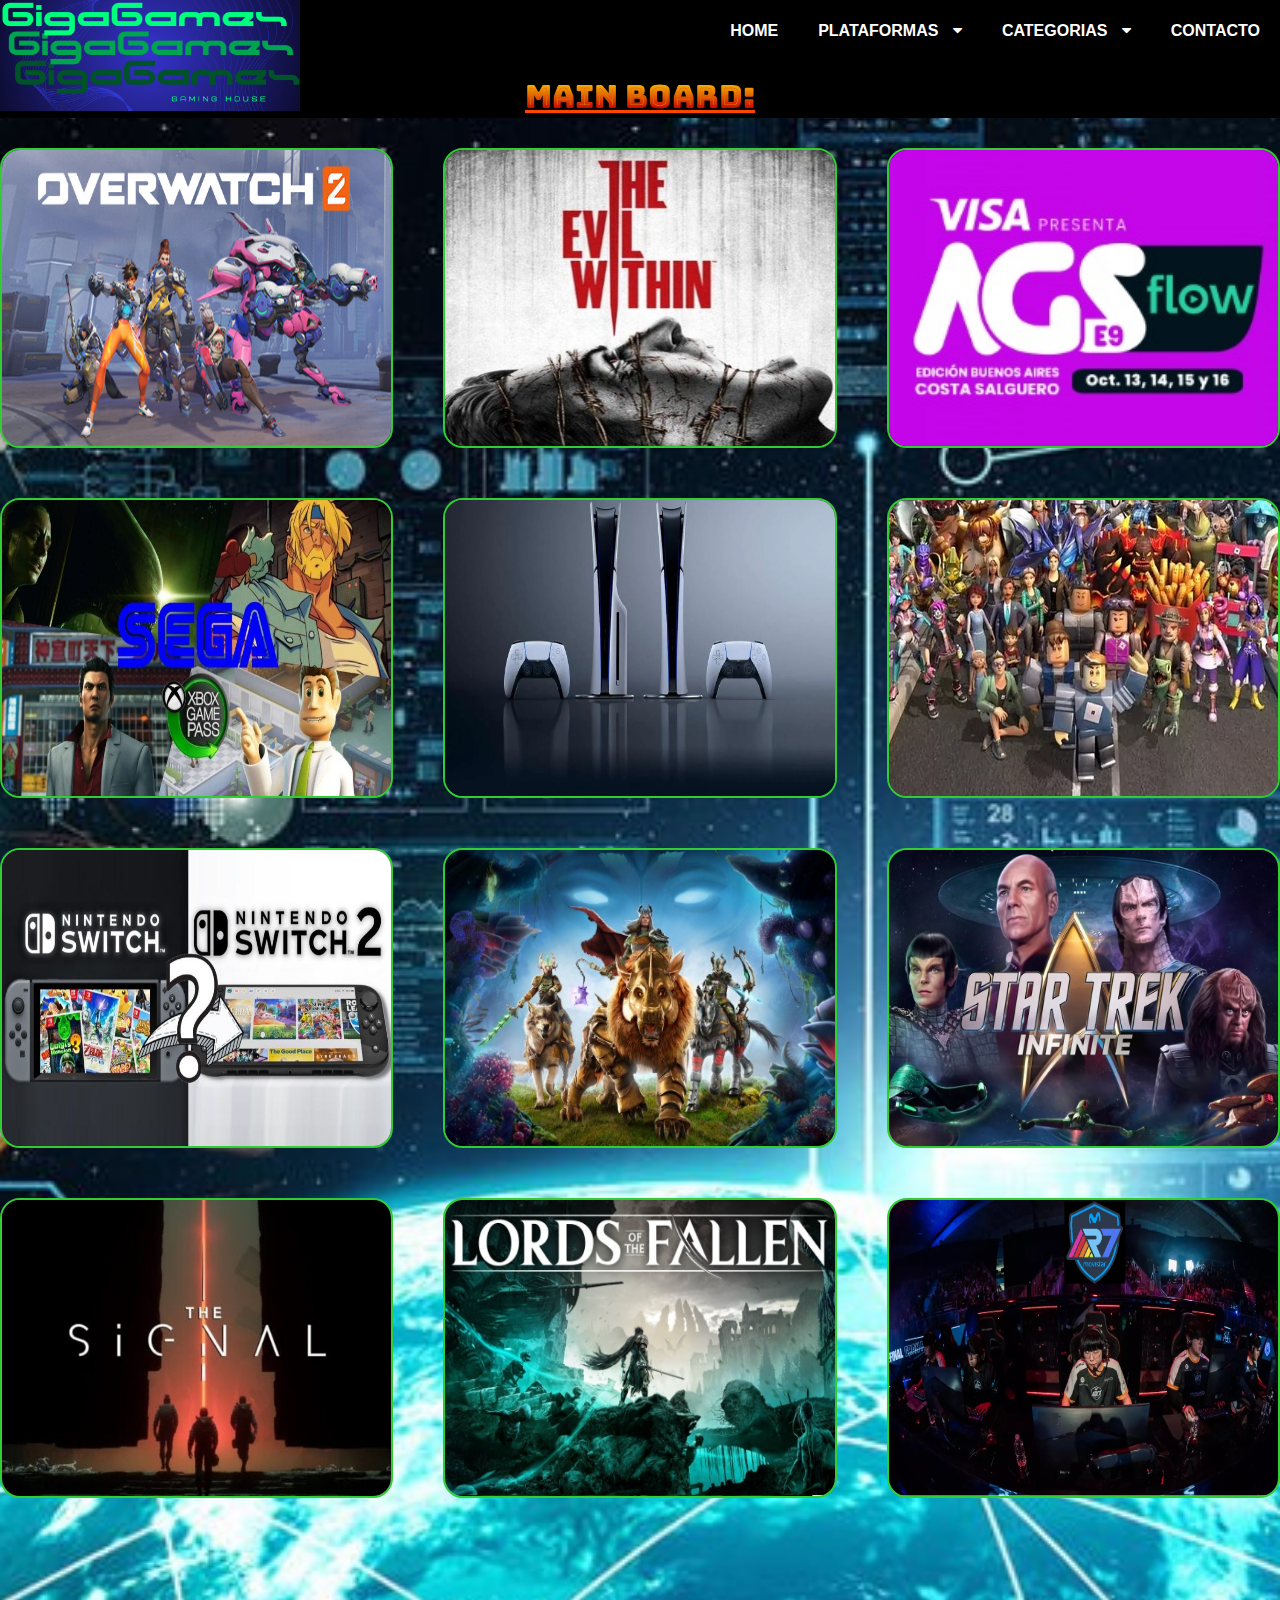
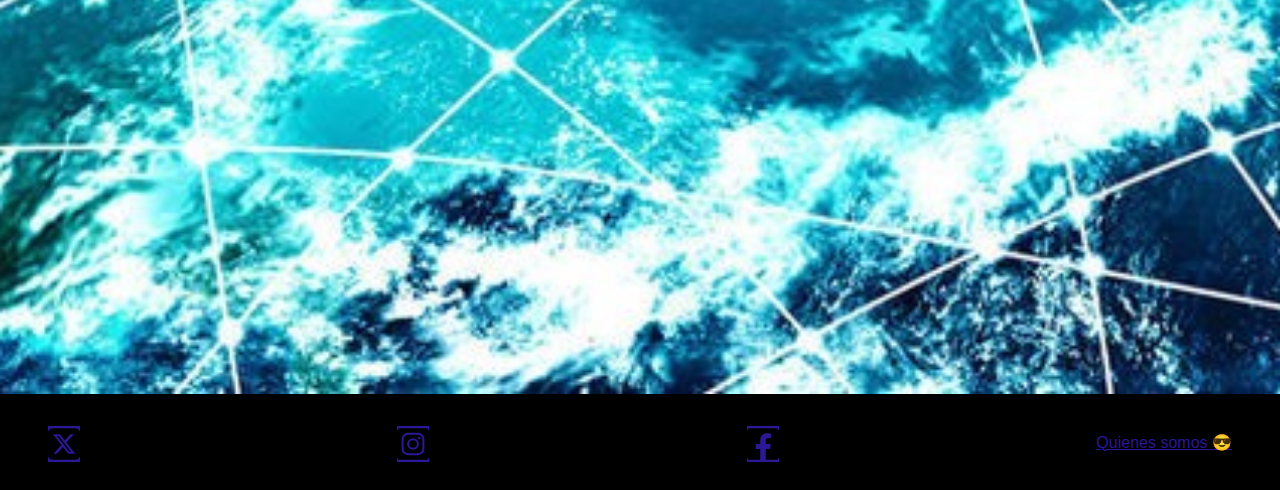
<file: index.html>
<!DOCTYPE html>
<html lang="en">

<head>
    <meta charset="UTF-8">
    <meta name="viewport" content="width=device-width, initial-scale=1.0">
    <link rel="icon" href="./asset4/media/icons/GGicon2.ico" type="image/x-icon" />
    <title> GigaGames </title>
    <link href="https://maxcdn.bootstrapcdn.com/font-awesome/4.5.0/css/font-awesome.min.css" rel="stylesheet">
    <link rel="stylesheet" href="./asset4/css/style4.css">
    <link rel="stylesheet" href="./asset4/css/menu4.css">
    <link rel="stylesheet" href="./asset4/css/mainboard4.css">
    <link rel="preconnect" href="https://fonts.googleapis.com">
    <link rel="preconnect" href="https://fonts.gstatic.com" crossorigin>
    <link href="https://fonts.googleapis.com/css2?family=Bungee+Spice&display=swap" rel="stylesheet">
    
</head>

<body>
    
    <header>
        <input type="checkbox" id="btn-menu" />
        <label for="btn-menu"><i class="fa fa-bars"></i></label>
        <nav class="menu">
            <ul>
                <li><a href="./index.html">HOME</a></li>
                <li class="submenu"><a href="#">PLATAFORMAS <i class="fa fa-caret-down"></i></a>
                    <ul>
                        <li><a href="#">PS4 / PS5</a></li>
                        <li><a href="#">NINTENDO</a></li>
                        <li><a href="#">X-BOX</a></li>
                        <li><a href="#">PC</a></li>
                    </ul>
                </li>
                <li class="submenu"><a href="#">CATEGORIAS <i class="fa fa-caret-down"></i></a>
                    <ul>
                        <li><a href="#">SHOOTER</a></li>
                        <li><a href="#">ESTRATEGIA</a></li>
                        <li><a href="#">MUNDO ABIERTO</a></li>
                        <li><a href="#">RPG</a></li>
                    </ul>
                </li>
                <li><a href="#">CONTACTO</a></li> 
            </ul>
        </nav>        
    </header>
    <main class="background-image">
        <img src="./asset4/media/images/LOGOPPALfijo.png" class="logosticky" width="300px">
        <img src="./asset4/media/images/LOGOPPAL3.png" class="logo" width="300px">
        <h1 class="night">MAIN BOARD:</h1>
        <!-- Seccion noticias -->
        <div class="grid-container">
            <div class="grid-item" onclick="playVideo(`GE74zkzunZw?si=UAuqmFMnL368ui1P`)">
                <img src="./asset4/media/images/imgnews/Overwatch2.jpg" alt="Overwatch2">
                <div class="text-container" >
                    <h2>Overwatch 2</h2>
                    <p>Nuevas skins de Diablo IV que son geniales, pero su precio hace enojar a los fans.</p>
                </div>
            </div>
            <div class="grid-item" onclick="playVideo(`H2qITQHud2I?si=IZ1HYJWy2rZXd6iG`)">
                <img src="./asset4/media/images/imgnews/TEW.jpg" alt="The Evil Within">
                <div class="text-container" >
                    <h2>The Evil Within</h2>
                    <p>Este terrorífico juego de terror y supervivencia se puede conseguir sin cargo en la plataforma STEAM entre el 19 y el 26 de octubre. Si llegás a descargarlo durante esos días, permanecerá en tu biblioteca para siempre.</p>
                </div>
            </div>
            <div class="grid-item" onclick="playVideo(`UWvgvZEnMs8?si=U4iqAPR1j_vrfKh8`)">
                <img src="./asset4/media/images/imgnews/AGS.jpg" alt="Argentina Game Show">
                <div class="text-container">
                    <h2>9° AGS - 2023</h2>
                    <p>Más de 50 mil personas ya participaron de la novena edición de "Argentina Game Show"</p>
                </div>
            </div>
            <div class="grid-item" onclick="playVideo(`fbS9ai30FGk?si=6XLDij1b8N3YrHWj`)">
                <img src="./asset4/media/images/imgnews/xboxsega.jpg" alt="X-BOX Game Pass">
                <div class="text-container">
                    <h2>X-BOX</h2>
                    <p>Game Pass ya confirmó 6 títulos para noviembre y habrá juegazos de SEGA</p>
                </div>
            </div>
            <div class="grid-item"  onclick="playVideo(`mIRz-Uxk6sg?si=gdbSnxfu7UK3zz5z`)">
                <img src="./asset4/media/images/imgnews/ps5.jpg" alt="Playstation 5">
                <div class="text-container">
                    <h2>PS-5 Slim</h2>
                    <p>La revisión estética de PlayStation 5 ha sido anunciada oficialmente por Sony.</p>
                </div>
            </div>
            <div class="grid-item" onclick="playVideo(`UkBBj2R10d0?si=zIWVF9lB8fRWoons`)">
                <img src="./asset4/media/images/imgnews/Roblox.jpg" alt="Roblox">
                <div class="text-container">
                    <h2>ROBLOX PS4 y PS5</h2>
                    <p>El popular juego multijugador llega por fin a las consolas PlayStation. El juego ya tuvo su estreno en consola en Xbox en el año 2015</p>
                </div>
            </div>
            <div class="grid-item"  onclick="playVideo(`Fda-2jkiyWo?si=bp2Ex9c4Gtug1cyf`)">
                <img src="./asset4/media/images/imgnews/switch2.jpg" alt="Nintendo Switch 2">
                <div class="text-container">
                    <h2>Nintendo Switch 2</h2>
                    <p>¿Será retrocompatible? Filtración preocupa a los jugadores...</p>
                </div>
            </div>
            <div class="grid-item"  onclick="playVideo(`czl_fqlphVQ?si=1MQU1auAYJdHYHX7`)">
                <img src="./asset4/media/images/imgnews/newworld.jpg" alt="New World">
                <div class="text-container">
                    <h2>New World</h2>
                    <p>Rise of the Angry Earth, fue lanzado este 2 de Octubre y ya se encuentra disponible para PC</p>
                </div>
            </div>
            <div class="grid-item"  onclick="playVideo(`0PNry7vIs6w?si=9gWJsGk51ahPSV4s`)">
                <img src="./asset4/media/images/imgnews/strartrek.jpg" alt="Star Trek: Infinite">
                <div class="text-container">
                    <h2>Star Trek en MAC</h2>
                    <p>Desarrollado por Paradox Interactive, este juego tambien se ha lanzado en la plataforma macOS, así que prepara tu Mac para ello!</p>
                </div>
            </div>
            <div class="grid-item" onclick="playVideo(`TqD8OY0tp7M?si=xeLwhoeXl-nDF-b7`)">
                <img src="./asset4/media/images/imgnews/thesignal.jpg" alt="The Signal">
                <div class="text-container">
                    <h2>The Signal</h2>
                    <p>Anuncian este nuevo juego de supervivencia y mundo abierto para consolas y PC. El título utilizará Unreal Engine 5.</p>
                </div>
            </div>
            <div class="grid-item" onclick="playVideo(`bX-dhAqXyKI?si=LoT7Q4NBk_WqmYY2`)">
                <img src="./asset4/media/images/imgnews/lotf.jpg" alt="Lords of the Fallen">
                <div class="text-container">
                    <h2>Lords of the Fallen</h2>
                    <p>El RPG de acción es uno de los lanzamientos más esperados del año y ya se puede jugar en PC, PlayStation 5 y Xbox Series X|S.</p>
                </div>
            </div>
            <div class="grid-item"  onclick="playVideo(`PMHqartTOrY?si=7PCIIHFDyNAHCXNY`)">
                <img src="./asset4/media/images/imgnews/mr7.jpg" alt="Movistar R7">
                <div class="text-container">
                    <h2>Movistar R7</h2>
                    <p>El equipo que representa a LATAM en el mundial de League of Legends, Worlds 2023, tendra el match inaugural.</p>
                </div>
            </div>
        </div>
        <div class="iframe-container" id="iframe-container">
            <iframe id="videoFrame" width="640" height="360" src="" frameborder="0" allowfullscreen></iframe>
        </div>
            <button class="show" id="scroll-to-top" onclick="scrollToTop()">🔝</button>
        </main>
    <footer>
        <div>
        <a href="http://www.twitter.com" target="_blank"><img src="./asset4/media/icons/twitter.svg" alt="Twitter"></a>
        </div>
        <div>
        <a href="http://www.instagram.com" target="_blank"><img src="./asset4/media/icons/instagram.svg" alt="Instagram"></a>
        </div>
        <div>
        <a href="http://www.facebook.com" target="_blank"><img src="./asset4/media/icons/facebook.svg" alt="Facebook"></a>
        </div>
        <div>
            <a href="#"> Quienes somos 😎 </a>
        </div>
    </footer>
    <script type="module" src="./asset4/js/menu4.js"></script>
    <script src="./asset4/js/videolauncher.js"></script>
    <script src="./asset4/js/btnvolverarriba.js"></script>
    
</body>

</html>
</file>
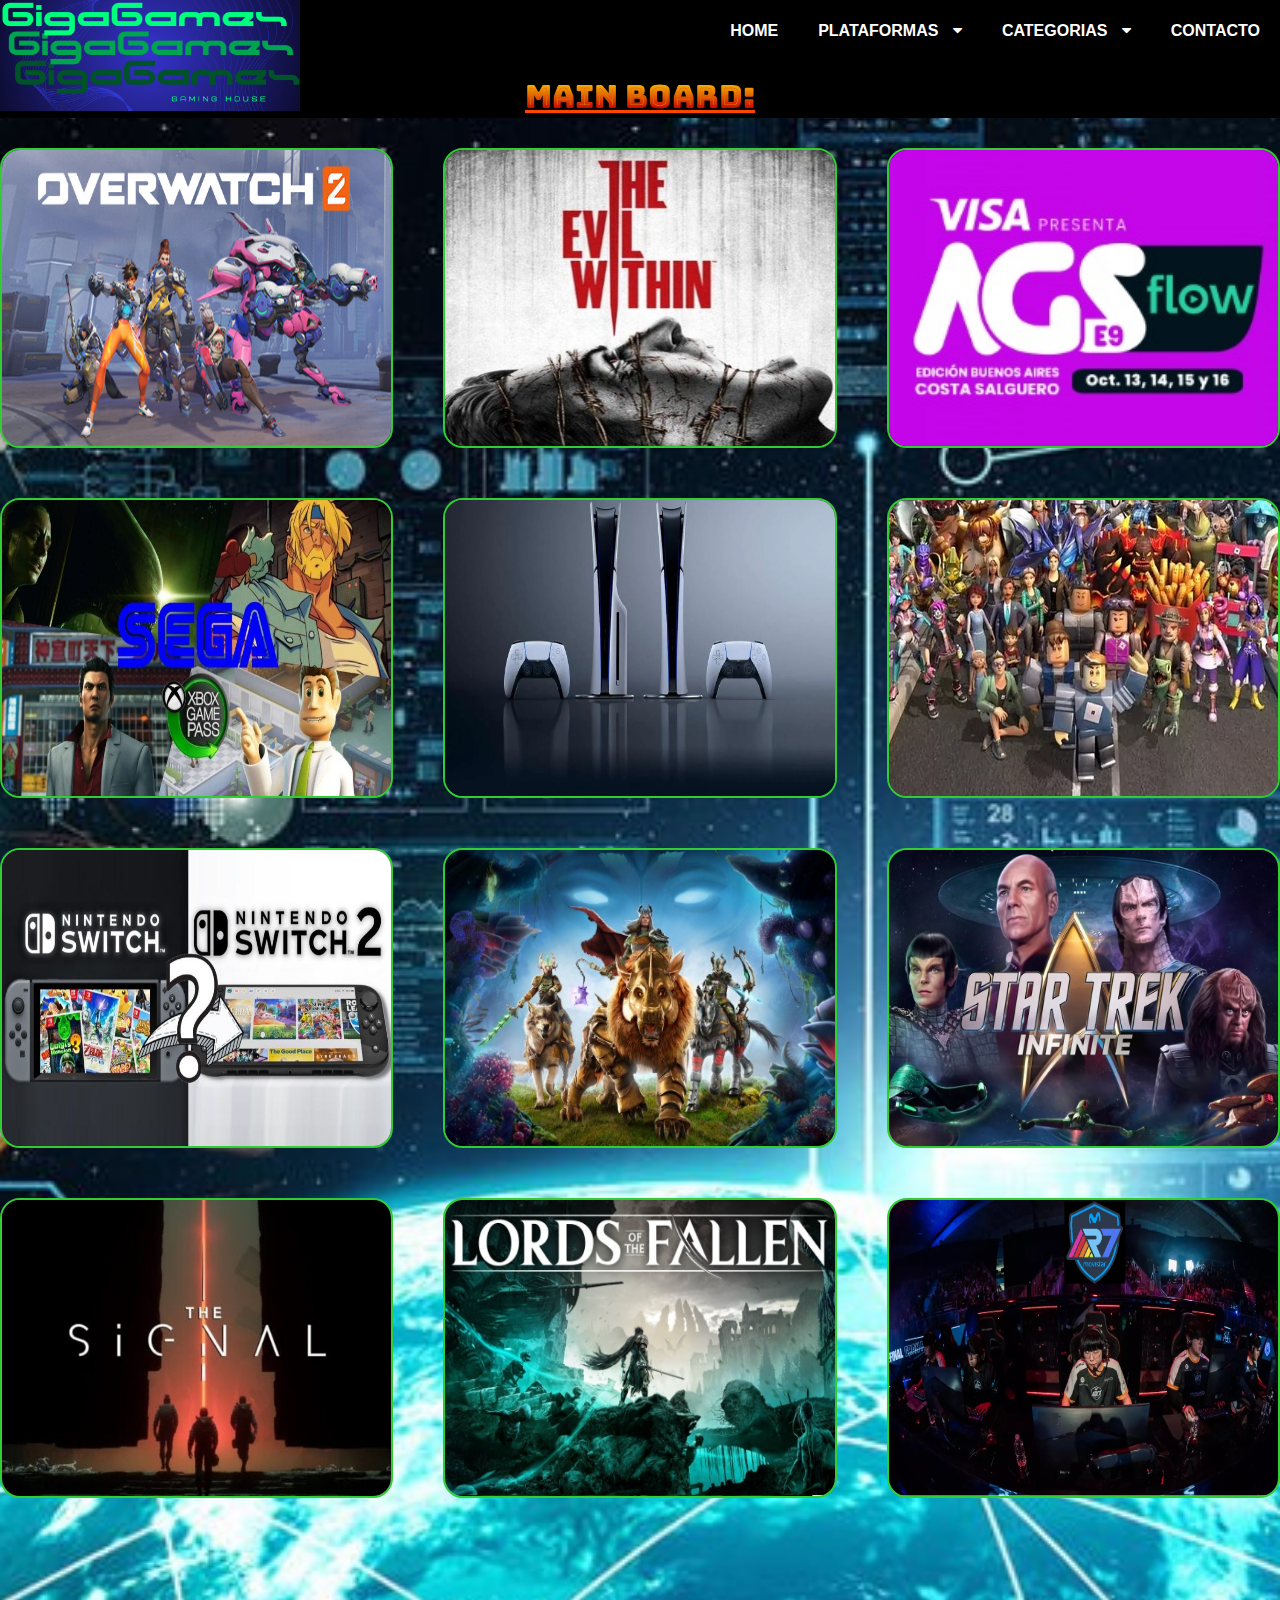
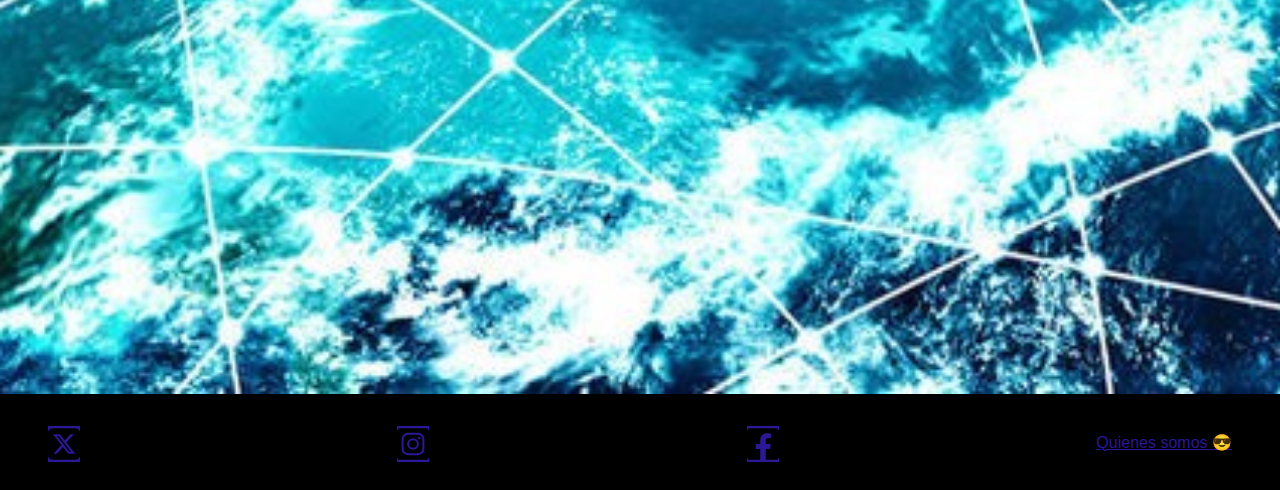
<file: index4.html>
<!DOCTYPE html>
<html lang="en">

<head>
    <meta charset="UTF-8">
    <meta name="viewport" content="width=device-width, initial-scale=1.0">
    <link rel="icon" href="./asset4/media/icons/GGicon2.ico" type="image/x-icon" />
    <title> GigaGames </title>
    <link rel="stylesheet" href="./asset4/css/style4.css">
    <link rel="stylesheet" href="./asset4/css/menu4.css">
    <link rel="stylesheet" href="./asset4/css/mainboard4.css">
    <link rel="preconnect" href="https://fonts.googleapis.com">
    <link rel="preconnect" href="https://fonts.gstatic.com" crossorigin>
    <link href="https://fonts.googleapis.com/css2?family=Bungee+Spice&display=swap" rel="stylesheet">
    <link href="https://maxcdn.bootstrapcdn.com/font-awesome/4.5.0/css/font-awesome.min.css" rel="stylesheet">
</head>

<body>
    <script src="./asset4/js/menu4.js"></script>
    <header>
        <input type="checkbox" id="btn-menu" />
        <label for="btn-menu"><i class="fa fa-bars"></i></label>
        <nav class="menu">
            <ul>
                <li><a href="./index4.html">HOME</a></li>
                <li class="submenu"><a href="#">PLATAFORMAS <i class="fa fa-caret-down"></i></a>
                    <ul>
                        <li><a href="#">PS4 / PS5</a></li>
                        <li><a href="#">NINTENDO</a></li>
                        <li><a href="#">X-BOX</a></li>
                        <li><a href="#">PC</a></li>
                    </ul>
                </li>
                <li class="submenu"><a href="#">CATEGORIAS <i class="fa fa-caret-down"></i></a>
                    <ul>
                        <li><a href="#">SHOOTER</a></li>
                        <li><a href="#">ESTRATEGIA</a></li>
                        <li><a href="#">MUNDO ABIERTO</a></li>
                        <li><a href="#">RPG</a></li>
                    </ul>
                </li>
                <li><a href="#">CONTACTO</a></li> 
            </ul>
        </nav>        
    </header>
    <main class="background-image">
        <img src="./asset4/media/images/LOGOPPALfijo.png" class="logosticky" width="300px">
        <img src="./asset4/media/images/LOGOPPAL3.png" class="logo" width="300px">
        <h1 class="night">MAIN BOARD:</h1>
        <!-- Seccion noticias -->
        <div class="grid-container">
            <div class="grid-item" onclick="playVideo(`GE74zkzunZw?si=UAuqmFMnL368ui1P`)">
                <img src="./asset4/media/images/imgnews/Overwatch2.jpg" alt="Overwatch2">
                <div class="text-container" >
                    <h2>Overwatch 2</h2>
                    <p>Nuevas skins de Diablo IV que son geniales, pero su precio hace enojar a los fans.</p>
                </div>
            </div>
            <div class="grid-item" onclick="playVideo(`H2qITQHud2I?si=IZ1HYJWy2rZXd6iG`)">
                <img src="./asset4/media/images/imgnews/TEW.jpg" alt="The Evil Within">
                <div class="text-container" >
                    <h2>The Evil Within</h2>
                    <p>Este terrorífico juego de terror y supervivencia se puede conseguir sin cargo en la plataforma STEAM entre el 19 y el 26 de octubre. Si llegás a descargarlo durante esos días, permanecerá en tu biblioteca para siempre.</p>
                </div>
            </div>
            <div class="grid-item" onclick="playVideo(`UWvgvZEnMs8?si=U4iqAPR1j_vrfKh8`)">
                <img src="./asset4/media/images/imgnews/AGS.jpg" alt="Argentina Game Show">
                <div class="text-container">
                    <h2>9° AGS - 2023</h2>
                    <p>Más de 50 mil personas ya participaron de la novena edición de "Argentina Game Show"</p>
                </div>
            </div>
            <div class="grid-item" onclick="playVideo(`fbS9ai30FGk?si=6XLDij1b8N3YrHWj`)">
                <img src="./asset4/media/images/imgnews/xboxsega.jpg" alt="X-BOX Game Pass">
                <div class="text-container">
                    <h2>X-BOX</h2>
                    <p>Game Pass ya confirmó 6 títulos para noviembre y habrá juegazos de SEGA</p>
                </div>
            </div>
            <div class="grid-item"  onclick="playVideo(`mIRz-Uxk6sg?si=gdbSnxfu7UK3zz5z`)">
                <img src="./asset4/media/images/imgnews/ps5.jpg" alt="Playstation 5">
                <div class="text-container">
                    <h2>PS-5 Slim</h2>
                    <p>La revisión estética de PlayStation 5 ha sido anunciada oficialmente por Sony.</p>
                </div>
            </div>
            <div class="grid-item" onclick="playVideo(`UkBBj2R10d0?si=zIWVF9lB8fRWoons`)">
                <img src="./asset4/media/images/imgnews/Roblox.jpg" alt="Roblox">
                <div class="text-container">
                    <h2>ROBLOX PS4 y PS5</h2>
                    <p>El popular juego multijugador llega por fin a las consolas PlayStation. El juego ya tuvo su estreno en consola en Xbox en el año 2015</p>
                </div>
            </div>
            <div class="grid-item"  onclick="playVideo(`Fda-2jkiyWo?si=bp2Ex9c4Gtug1cyf`)">
                <img src="./asset4/media/images/imgnews/switch2.jpg" alt="Nintendo Switch 2">
                <div class="text-container">
                    <h2>Nintendo Switch 2</h2>
                    <p>¿Será retrocompatible? Filtración preocupa a los jugadores...</p>
                </div>
            </div>
            <div class="grid-item"  onclick="playVideo(`czl_fqlphVQ?si=1MQU1auAYJdHYHX7`)">
                <img src="./asset4/media/images/imgnews/newworld.jpg" alt="New World">
                <div class="text-container">
                    <h2>New World</h2>
                    <p>Rise of the Angry Earth, fue lanzado este 2 de Octubre y ya se encuentra disponible para PC</p>
                </div>
            </div>
            <div class="grid-item"  onclick="playVideo(`0PNry7vIs6w?si=9gWJsGk51ahPSV4s`)">
                <img src="./asset4/media/images/imgnews/strartrek.jpg" alt="Star Trek: Infinite">
                <div class="text-container">
                    <h2>Star Trek en MAC</h2>
                    <p>Desarrollado por Paradox Interactive, este juego tambien se ha lanzado en la plataforma macOS, así que prepara tu Mac para ello!</p>
                </div>
            </div>
            <div class="grid-item" onclick="playVideo(`TqD8OY0tp7M?si=xeLwhoeXl-nDF-b7`)">
                <img src="./asset4/media/images/imgnews/thesignal.jpg" alt="The Signal">
                <div class="text-container">
                    <h2>The Signal</h2>
                    <p>Anuncian este nuevo juego de supervivencia y mundo abierto para consolas y PC. El título utilizará Unreal Engine 5.</p>
                </div>
            </div>
            <div class="grid-item" onclick="playVideo(`bX-dhAqXyKI?si=LoT7Q4NBk_WqmYY2`)">
                <img src="./asset4/media/images/imgnews/lotf.jpg" alt="Lords of the Fallen">
                <div class="text-container">
                    <h2>Lords of the Fallen</h2>
                    <p>El RPG de acción es uno de los lanzamientos más esperados del año y ya se puede jugar en PC, PlayStation 5 y Xbox Series X|S.</p>
                </div>
            </div>
            <div class="grid-item"  onclick="playVideo(`PMHqartTOrY?si=7PCIIHFDyNAHCXNY`)">
                <img src="./asset4/media/images/imgnews/mr7.jpg" alt="Movistar R7">
                <div class="text-container">
                    <h2>Movistar R7</h2>
                    <p>El equipo que representa a LATAM en el mundial de League of Legends, Worlds 2023, tendra el match inaugural.</p>
                </div>
            </div>
        </div>
        <div class="iframe-container" id="iframe-container">
            <iframe id="videoFrame" width="640" height="360" src="" frameborder="0" allowfullscreen></iframe>
        </div>
            <button class="show" id="scroll-to-top" onclick="scrollToTop()">🔝</button>
        </main>
    <footer>
        <div>
        <a href="http://www.twitter.com" target="_blank"><img src="./asset4/media/icons/twitter.svg" alt="Twitter"></a>
        </div>
        <div>
        <a href="http://www.instagram.com" target="_blank"><img src="./asset4/media/icons/instagram.svg" alt="Instagram"></a>
        </div>
        <div>
        <a href="http://www.facebook.com" target="_blank"><img src="./asset4/media/icons/facebook.svg" alt="Facebook"></a>
        </div>
        <div>
            <a href="#"> Quienes somos 😎 </a>
        </div>
    </footer>
    
    <script src="./asset4/js/videolauncher.js"></script>
    <script src="./asset4/js/btnvolverarriba.js"></script>
    
</body>

</html>
</file>
<file: asset4/css/style4.css>
html, body {
    height:auto;
    margin: 0;
}

.logosticky {
    position: fixed;
    top: 0;
    left: 0;
    z-index: 1;
}

.logo {
    position: absolute;


}
header {
    height: 62px;
    background: black;
    color: white;
    display: flex;
    justify-content: flex-end;
    position: fixed;
    top: 0;
    right: 0;
    width: calc(100% - 300px);
    z-index: 2;

}
main {
    height: calc(100%);
    background-color: black;
    
}

.iframe-container {
    display: flex;
    justify-content: center;
    align-items: center;
    padding: 3rem;
}

.iframe-container iframe {
    width: 600px; 
    height: 400px; 
}

#scroll-to-top {
    display: none;
    position: fixed;
    bottom: 20px;
    right: 50%;
    transform: translateX(50%);
    cursor: pointer;
    background-color: #2b1896;
    color: white;
    padding: 10px 20px;
    border: none;
    border-radius: 5px;
    
}

#scroll-to-top:hover {
    background-color: #4b2aa2;
}

.background-image {
    background-image: url(../media/images/Fondomain.jpg); 
    background-size: cover; 
    background-repeat: no-repeat; 
    background-position: center center; 
}
footer {
    height: 50px;
    background-color: black;
    display: flex;
    justify-content: space-between;
    align-items: center;
    padding: 3rem;        
}
footer a img {
    width: 32px;
    margin-top: 0.5rem;
    background-color: #2b1896;
    }
footer div {
    background-color: black;
}
footer div a {
    color: #2b1896;

}
h1 {
    font-family: 'Bungee Spice', cursive;
    text-decoration: underline;
    padding-top: 75px;
    text-align: center;
}
.classic {
    background-color: black;
    color: #2b1896;
    }

.night {
    color: orangered;
    background-color: black;
}

@media (max-width: 900px) {
 h1 {
    padding-top: 7rem;
 }   
 .iframe-container iframe {
    width: 400px; 
    height: 300px; 
}
}
</file>
<file: asset4/css/menu4.css>
* {
    margin: 0;
    padding: 0;
    box-sizing: border-box;
    font-family: sans-serif;
    }

  #btn-menu {
    display: none;
  }
  
  header label {
    font-size: 30px;
    cursor: pointer;
    display: none;
  }
  
  .menu ul {
    background: black;
    display: flex;
    list-style: none;
  }
  
  .menu ul ul {
    display: none;
  }
  
  .menu a {
    display: block;
    padding: 15px 20px;
    color: white;
    text-decoration: none;
    line-height: 32px;
    font-family: 'Ubuntu', sans-serif;
    font-weight: 700;
  }
  
  .menu a:hover {
    background: #2b1896;
  }
  
  .menu a i {
    margin-left: 10px;
  }
  
  .menu ul li:hover ul {
    transition: all 0.3s ease;
    display: block;
    position: absolute;
  }
  
  @media (max-width: 900px) {
    header label {
      display: block;
      padding-top: 16px;
      padding-right: 16px;
      transition: all 0.4s ease;
    }
    
    .menu {
      position: fixed;
      top: 62px;
      left: 900;
      width: 180px;
      transform: translateX(900px);
      z-index: 2;
    }
    
    .menu ul {
      flex-direction: column;
      display: block;
    }
    
    .menu ul li:hover ul {
      display: none;
      position: static;
    }
    
    .menu a i {
      position: absolute;
      right: 16px;
      line-height: 32px;
    }
    
    #btn-menu:checked ~ .menu {
      transform: translateX(0px);
      transition: all 0.5s ease-in-out;
    }
    #btn-menu:checked ~ .menu ul li.submenu:hover ul {
      display: block;
      position: static;
      transform: translateX(0px);
      transition: all 0.5s ease-in-out;
    }
  }
</file>
<file: asset4/css/mainboard4.css>
.grid-container {
    padding-top: 30px;
    display: grid;
    grid-template-columns: repeat(3, 1fr); 
    grid-template-rows: repeat(4, 1fr); 
    gap: 50px; 
}

.grid-item {
    position: relative;
    overflow: hidden;
}

.grid-item img {
    width: 100%;
    height: 300px;
    display: block;
    border: 2px solid limegreen;
    border-radius: 20px;
}

.text-container {
    position: absolute;
    bottom: 0;
    left: 0;
    right: 0;
    background-color: rgba(255, 255, 255, 0.5);
    padding: 20px;
    color: rgb(20, 3, 97);
    display: flex;
    flex-direction: column;
    align-items: center;
    justify-content: center;
    opacity: 0; 
    transition: opacity 0.5s ease-in-out;
    border-radius: 20px;
}

.grid-item:hover .text-container {
    opacity: 1; 
}

.text-container h2, .text-container p {
    margin: 0;
    text-align: center;
}

@media (max-width: 900px) {
    .grid-container {
        padding-top: 30px;
        display: grid;
        grid-template-columns: repeat(2, 1fr); 
        grid-template-rows: repeat(6, 1fr); 
        gap: 50px; 
    }

}
</file>
